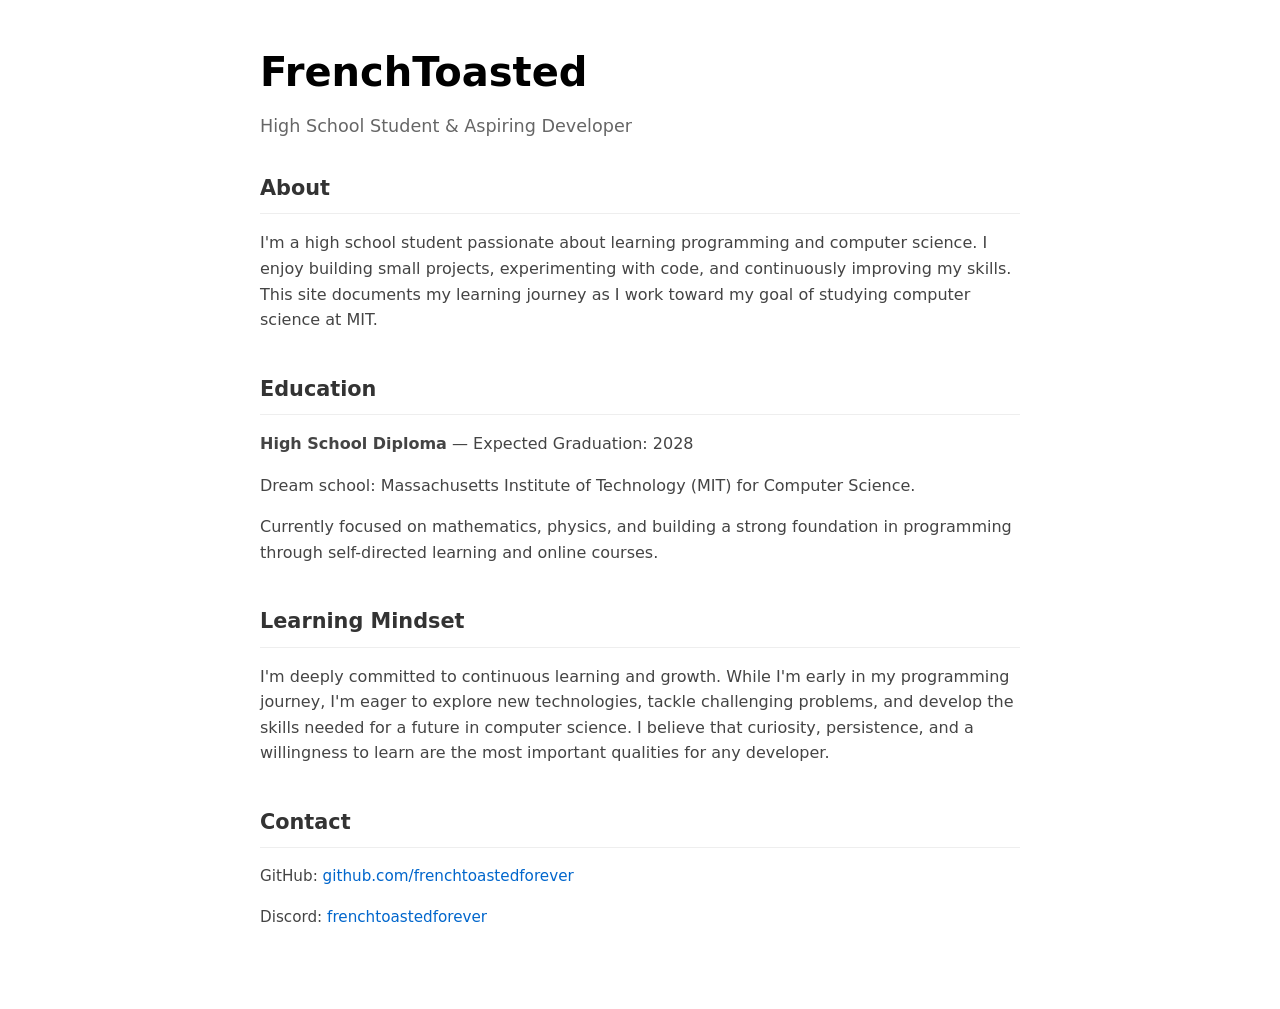
<file: index.html>
<!DOCTYPE html>
<html lang="en">
<head>
    <meta charset="UTF-8">
    <meta name="viewport" content="width=device-width, initial-scale=1.0">
    <meta name="description" content="FrenchToasted - High school student portfolio and learning journal">
    <meta name="keywords" content="student, high school, portfolio, learning, programming, MIT">
    <meta name="author" content="FrenchToasted">
    <meta name="robots" content="index, follow">
    <title>FrenchToasted - Student Portfolio</title>
    <style>
        * { box-sizing: border-box; margin: 0; padding: 0; }
        body { font-family: system-ui, -apple-system, BlinkMacSystemFont, 'Segoe UI', sans-serif; line-height: 1.6; color: #1a1a1a; background: #fff; padding: 40px 20px; max-width: 800px; margin: 0 auto; }
        h1 { font-size: 2.5rem; font-weight: 600; margin-bottom: 0.5rem; color: #000; }
        .subtitle { color: #666; font-size: 1.1rem; margin-bottom: 2rem; }
        .section { margin-bottom: 2.5rem; }
        h2 { font-size: 1.3rem; font-weight: 600; margin-bottom: 1rem; color: #333; border-bottom: 1px solid #eee; padding-bottom: 0.5rem; }
        p { margin-bottom: 1rem; color: #444; }
        ul { margin-left: 1.5rem; margin-bottom: 1rem; color: #444; }
        li { margin-bottom: 0.5rem; }
        a { color: #0066cc; text-decoration: none; }
        a:hover { text-decoration: underline; }
.contact { font-size: 0.95rem; color: #666; }
    </style>
</head>
<body>
    <header>
        <h1>FrenchToasted</h1>
        <p class="subtitle">High School Student &amp; Aspiring Developer</p>
    </header>

    <section class="section">
        <h2>About</h2>
        <p>I'm a high school student passionate about learning programming and computer science. I enjoy building small projects, experimenting with code, and continuously improving my skills. This site documents my learning journey as I work toward my goal of studying computer science at MIT.</p>
    </section>

    <section class="section">
        <h2>Education</h2>
        <p><strong>High School Diploma</strong> &mdash; Expected Graduation: 2028</p>
        <p>Dream school: Massachusetts Institute of Technology (MIT) for Computer Science.</p>
        <p>Currently focused on mathematics, physics, and building a strong foundation in programming through self-directed learning and online courses.</p>
    </section>

    <section class="section">
        <h2>Learning Mindset</h2>
        <p>I'm deeply committed to continuous learning and growth. While I'm early in my programming journey, I'm eager to explore new technologies, tackle challenging problems, and develop the skills needed for a future in computer science. I believe that curiosity, persistence, and a willingness to learn are the most important qualities for any developer.</p>
    </section>

    

    <section class="section contact">
        <h2>Contact</h2>
        <p>GitHub: <a href="https://github.com/frenchtoastedforever" target="_blank" rel="noopener">github.com/frenchtoastedforever</a></p>
        <p>Discord: <a href="https://discord.com/users/frenchtoastedforever" target="_blank" rel="noopener">frenchtoastedforever</a></p>
    </section>
</body>
</html>
</file>
